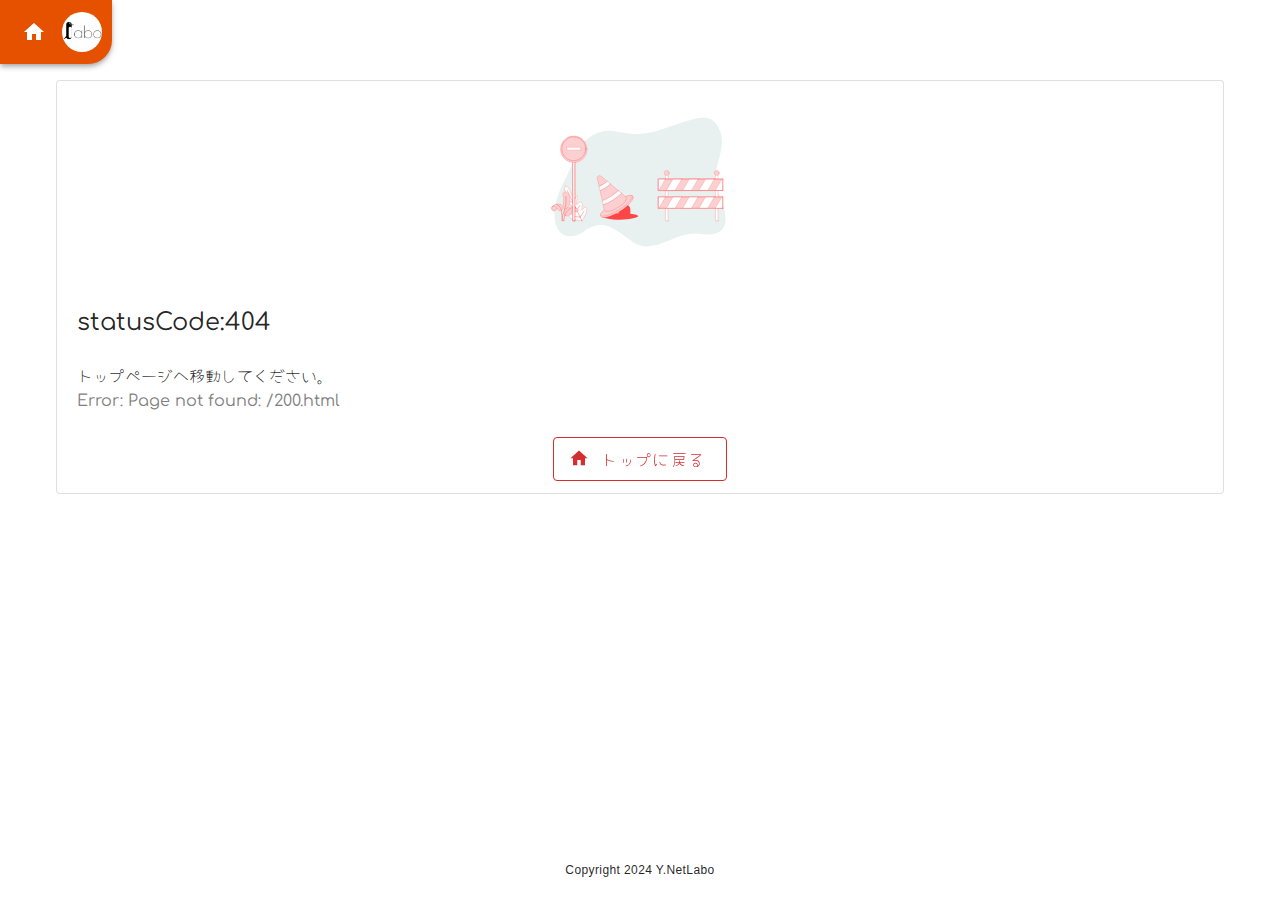
<file: 200.html>
<!DOCTYPE html><html><head><meta charset="utf-8">
<meta name="viewport" content="width=device-width, initial-scale=1">
<title>Y.NetLabo | アプリ開発の情報発信ラボ</title>
<meta property="og:type" content="website">
<meta property="og:title" content="Y.NetLabo | アプリ開発の情報発信ラボ">
<meta property="og:url" content="https://web.ynetlabo.net">
<meta property="og:locale" content="ja_JP">
<meta property="og:site_name" content="Y.NetLabo">
<meta property="og:description" content="はじめまして、Y.NetLaboです。私たちは企業ではありません。アプリ開発好きな個人が作品を作ってます。">
<meta property="og:image" content="https://wari.ynetlabo.net/laboicon.png">
<meta property="twitter:card" content="summary_large_image">
<meta property="twitter:site" content="Y.NetLabo_JP">
<meta property="twitter:title" content="Y.NetLabo | アプリ開発の情報発信ラボ">
<meta property="twitter:description" content="はじめまして、Y.NetLaboです。私たちは企業ではありません。アプリ開発好きな個人が作品を作ってます。">
<meta property="twitter:image" content="https://wari.ynetlabo.net/laboicon.png">
<link rel="stylesheet" href="/_nuxt/entry.d0ZjQxxO.css">
<link rel="modulepreload" as="script" crossorigin href="/_nuxt/entry.wYapFTwr.js">
<link rel="prefetch" as="image" type="image/png" href="/_nuxt/ynetlabo-logo.hs8YBibW.png">
<link rel="prefetch" as="image" type="image/png" href="/_nuxt/laboicon.y1ER8D6G.png">
<link rel="prefetch" as="script" crossorigin href="/_nuxt/default.-PB0aSGA.js">
<link rel="prefetch" as="script" crossorigin href="/_nuxt/workbox-window.prod.es5.prqDwDSL.js">
<script type="module" src="/_nuxt/entry.wYapFTwr.js" crossorigin></script>
<script id="unhead:payload" type="application/json">{"title":"Y.NetLabo | アプリ開発の情報発信ラボ"}</script></head><body><div id="__nuxt"></div><script>window.__NUXT_SITE_CONFIG__={env:"production",name:"nuxt-app",url:"https:\u002F\u002Fwari.ynetlabo.net"}</script><script type="application/json" id="__NUXT_DATA__" data-ssr="false">[{"_errors":1,"serverRendered":2,"data":3,"state":4,"once":5},{},false,{},{},["Set"]]</script>
<script>window.__NUXT__={};window.__NUXT__.config={public:{},app:{baseURL:"/",buildAssetsDir:"/_nuxt/",cdnURL:""}}</script></body></html>
</file>
